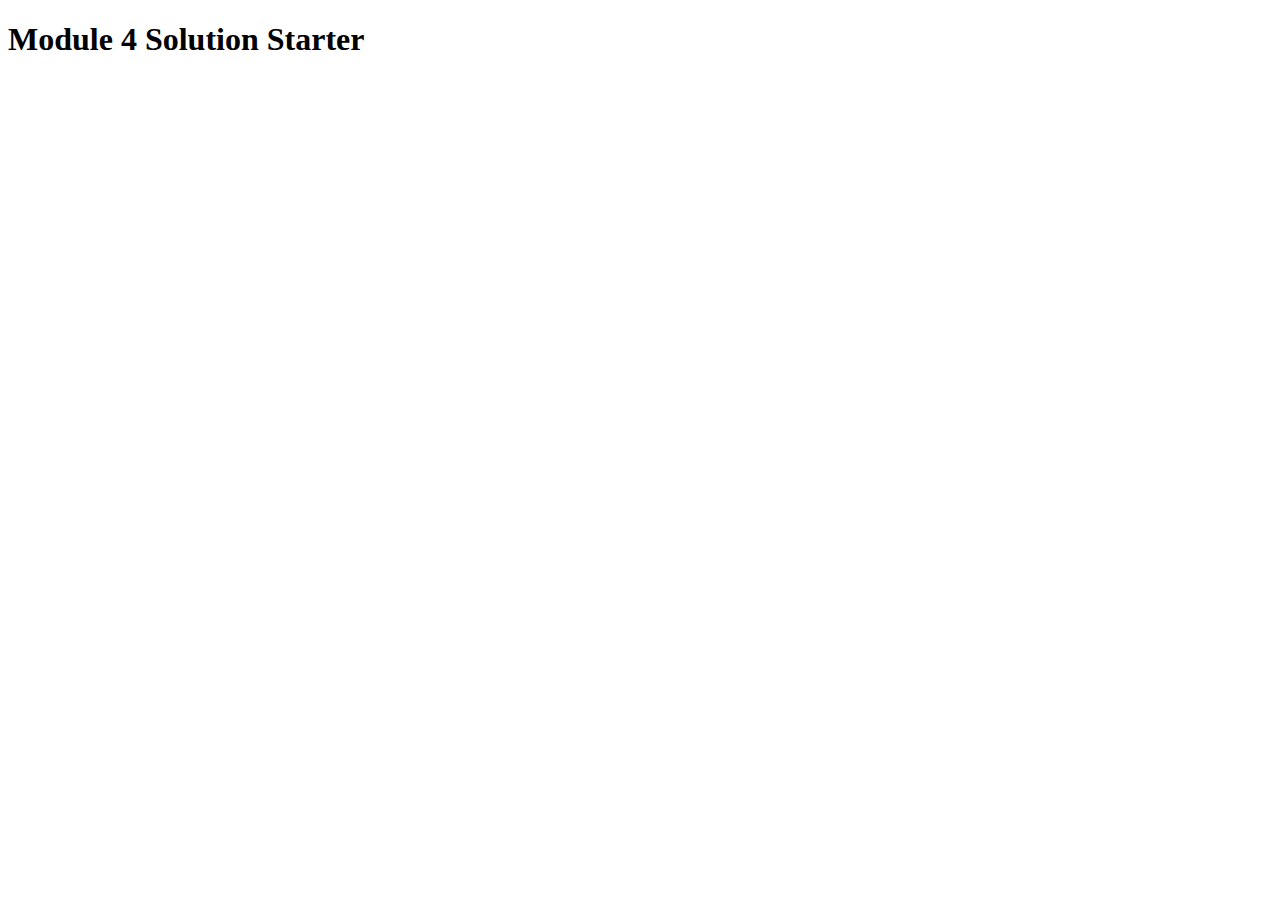
<file: module-4/index.html>
<!DOCTYPE html>
<html>
<head>
  <meta charset="utf-8">
  <title>Module 4 Solution Starter</title>
  <script>
    var names = []; // DO NOT REMOVE
  </script>
  <script src="SpeakHello.js"></script>
  <script src="SpeakGoodBye.js"></script>
  <script src="script.js"></script>
</head>
<body>
  <h1>Module 4 Solution Starter</h1>
</body>
</html>
</file>
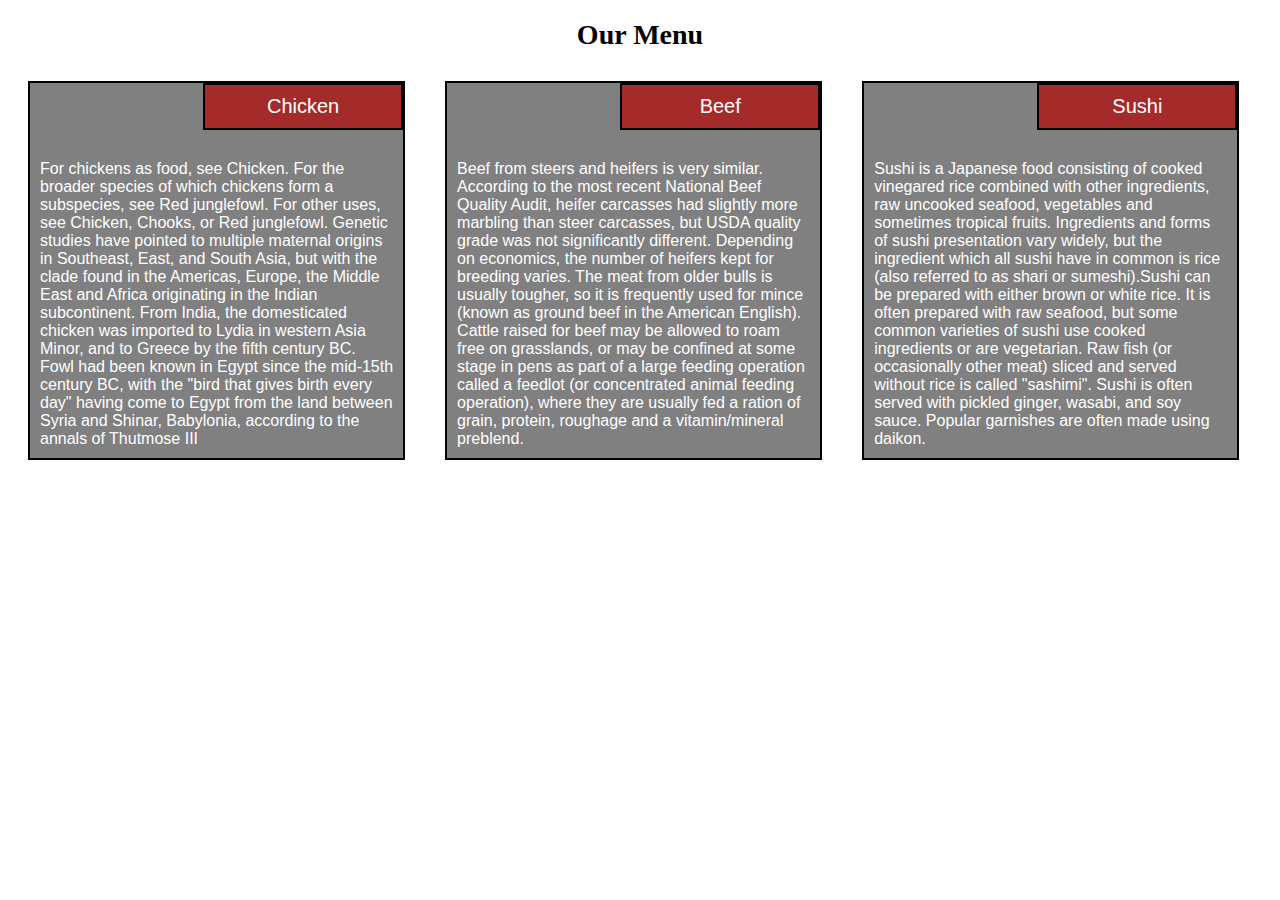
<file: module2-solution/index.html>
<!doctype html>
<html lang="en">
  <head>
    <meta charset="utf-8">
    <meta http-equiv="X-UA-Compatible" content="IE=edge">
    <meta name="viewport" content="width=device-width, initial-scale=1">
    <title>Module2_Solution</title>
    <link rel="stylesheet" href="css/Style.css">
  </head>
<body>

  <h1>Our Menu</h1>

<div class="row">
<div class="col-lg-4 col-md-6">
<div class="content">
<p class="stitle">Chicken</p>
<section>For chickens as food, see Chicken. For the broader species of which chickens form a subspecies, see Red junglefowl. For other uses, see Chicken, Chooks, or Red junglefowl. Genetic studies have pointed to multiple maternal origins in Southeast, East, and South Asia, but with the clade found in the Americas, Europe, the Middle East and Africa originating in the Indian subcontinent. From India, the domesticated chicken was imported to Lydia in western Asia Minor, and to Greece by the fifth century BC. Fowl had been known in Egypt since the mid-15th century BC, with the "bird that gives birth every day" having come to Egypt from the land between Syria and Shinar, Babylonia, according to the annals of Thutmose III</section></div>
</div>
</div>
<div class="col-lg-4 col-md-6">
<div class="content">
<p class="stitle">Beef</p>
<section>Beef from steers and heifers is very similar. According to the most recent National Beef Quality Audit, heifer carcasses had slightly more marbling than steer carcasses, but USDA quality grade was not significantly different. Depending on economics, the number of heifers kept for breeding varies. The meat from older bulls is usually tougher, so it is frequently used for mince (known as ground beef in the American English). Cattle raised for beef may be allowed to roam free on grasslands, or may be confined at some stage in pens as part of a large feeding operation called a feedlot (or concentrated animal feeding operation), where they are usually fed a ration of grain, protein, roughage and a vitamin/mineral preblend.</section></div>
</div>
</div>
<div class="col-lg-4 col-md-12">
<div class="content">
<p class="stitle">Sushi</p>
<section>Sushi is a Japanese food consisting of cooked vinegared rice combined with other ingredients, raw uncooked seafood, vegetables and sometimes tropical fruits. Ingredients and forms of sushi presentation vary widely, but the ingredient which all sushi have in common is rice (also referred to as shari or sumeshi).Sushi can be prepared with either brown or white rice. It is often prepared with raw seafood, but some common varieties of sushi use cooked ingredients or are vegetarian. Raw fish (or occasionally other meat) sliced and served without rice is called "sashimi". Sushi is often served with pickled ginger, wasabi, and soy sauce. Popular garnishes are often made using daikon.</section></div>
</div>
</div>
</div>
</body>
</html>
</file>
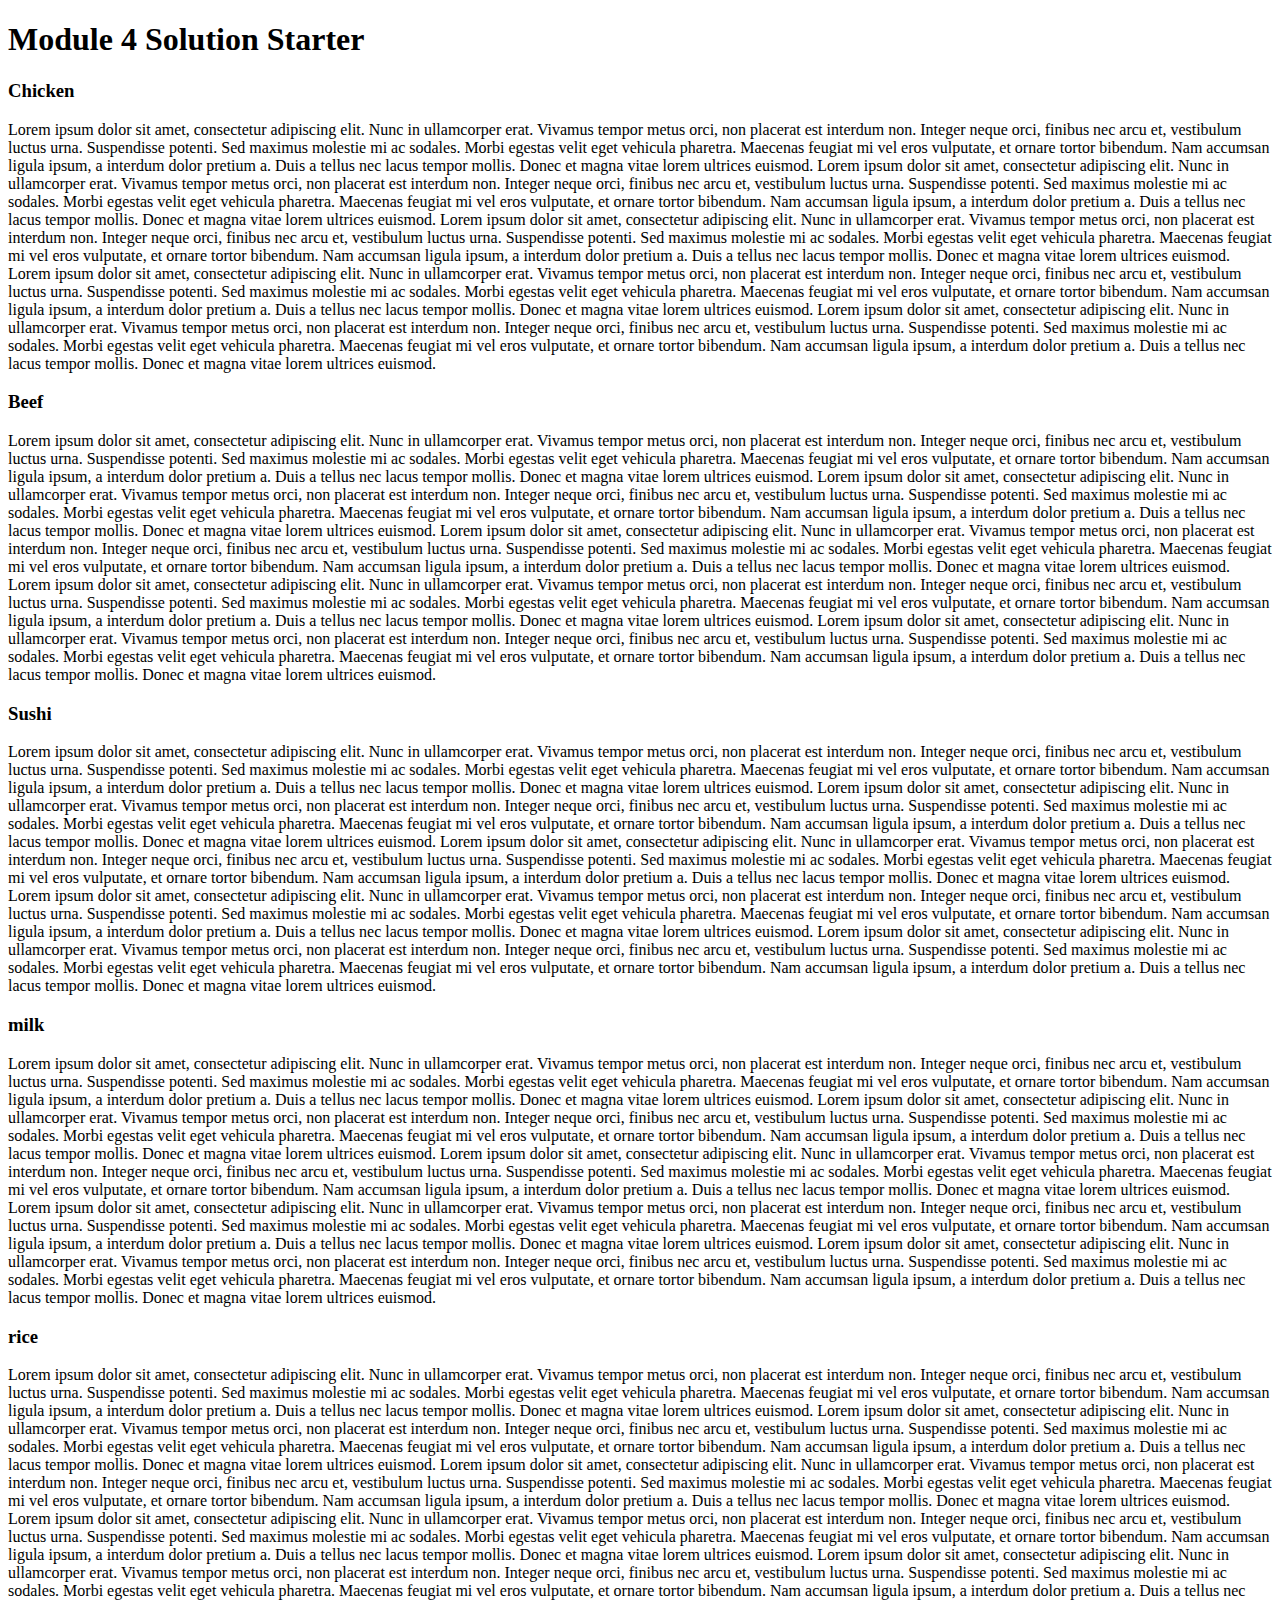
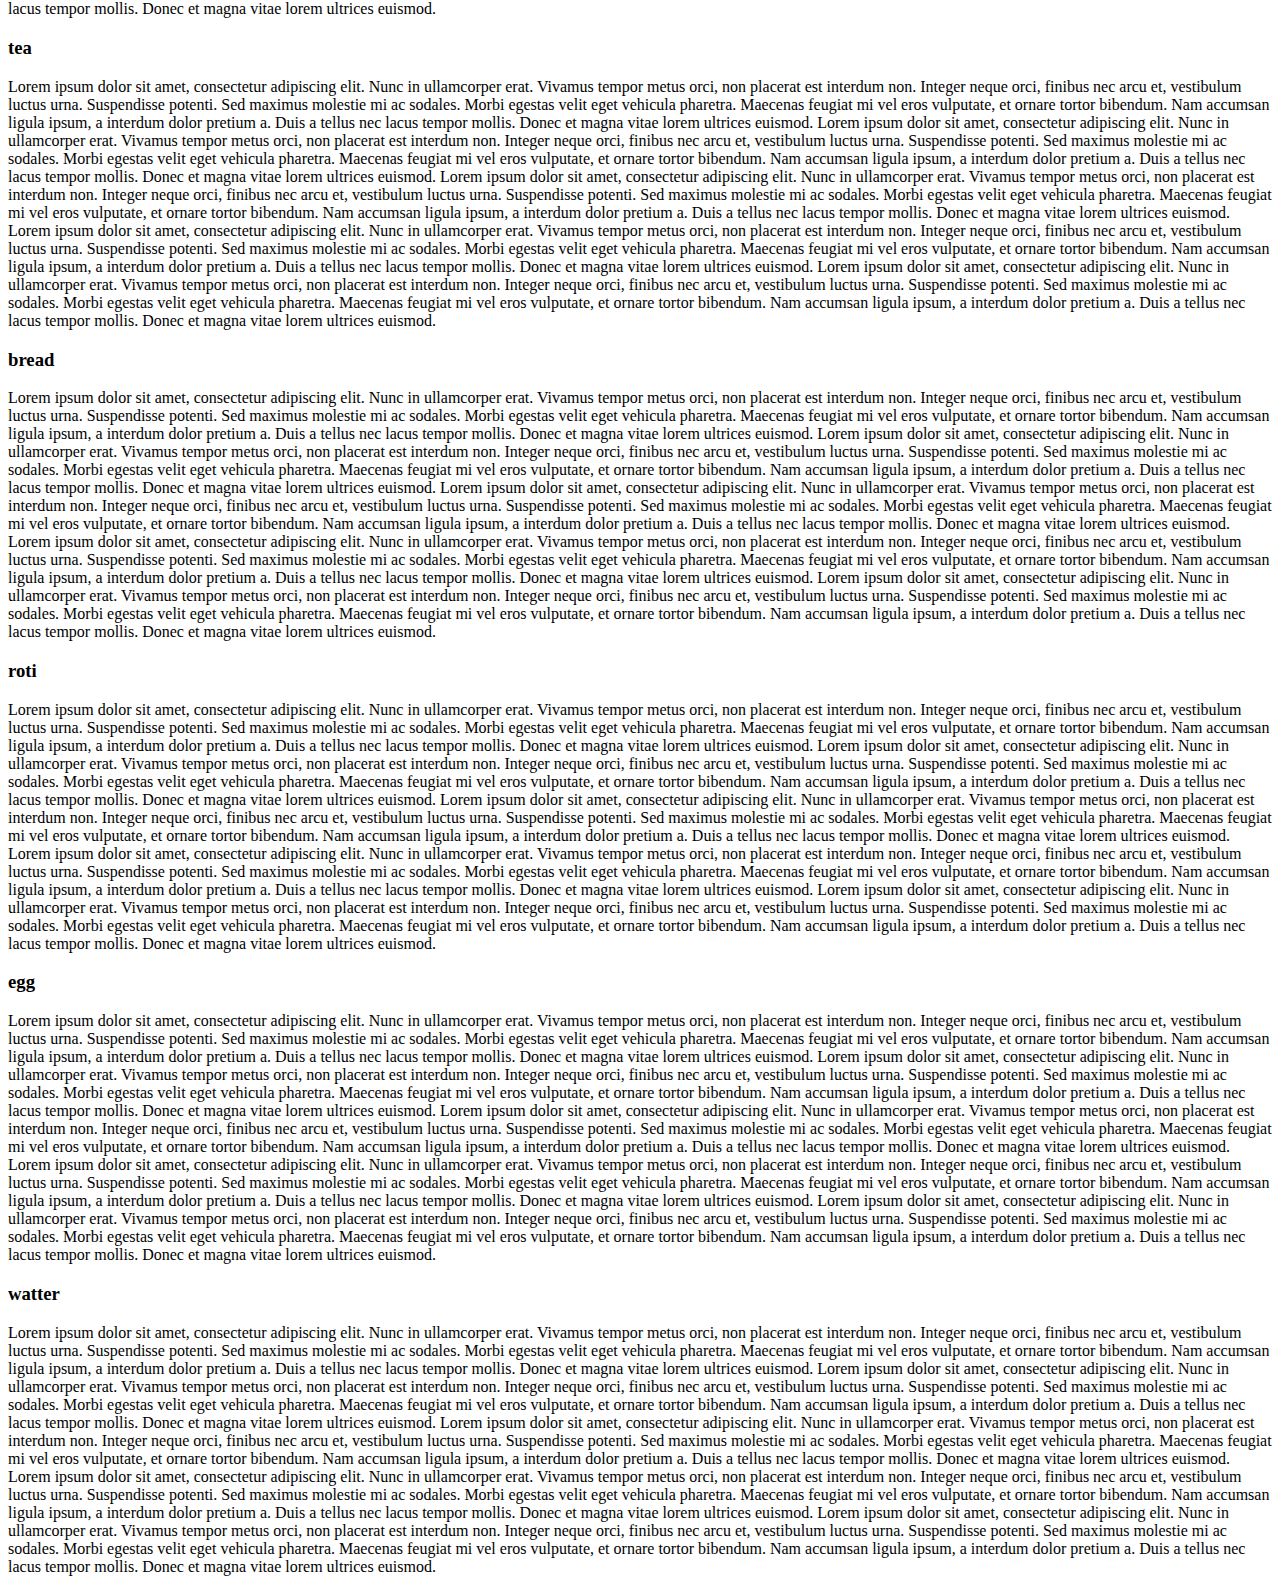
<file: module4-solution/index.html>
<!DOCTYPE html>
<html>
<head>
  <meta charset="utf-8">
  <title>Module 4 Solution Starter</title>
  <script src="SpeakHello.js"></script>
  <script src="SpeakGoodBye.js"></script>
  <script src="script.js"></script>
</head>
<body>
  <h1>Module 4 Solution Starter</h1>
  <div class="container-fluid">
    <div class="row">
      <div class="col-xs-12">
        <div class="section">
          <h3 class="text-center" id="chicken">Chicken</h3>
          Lorem ipsum dolor sit amet, consectetur adipiscing elit. Nunc in ullamcorper erat. Vivamus tempor metus orci, non placerat est interdum non. Integer neque orci, finibus nec arcu et, vestibulum luctus urna. Suspendisse potenti. Sed maximus molestie mi ac sodales. Morbi egestas velit eget vehicula pharetra. Maecenas feugiat mi vel eros vulputate, et ornare tortor bibendum. Nam accumsan ligula ipsum, a interdum dolor pretium a. Duis a tellus nec lacus tempor mollis. Donec et magna vitae lorem ultrices euismod.
          Lorem ipsum dolor sit amet, consectetur adipiscing elit. Nunc in ullamcorper erat. Vivamus tempor metus orci, non placerat est interdum non. Integer neque orci, finibus nec arcu et, vestibulum luctus urna. Suspendisse potenti. Sed maximus molestie mi ac sodales. Morbi egestas velit eget vehicula pharetra. Maecenas feugiat mi vel eros vulputate, et ornare tortor bibendum. Nam accumsan ligula ipsum, a interdum dolor pretium a. Duis a tellus nec lacus tempor mollis. Donec et magna vitae lorem ultrices euismod.
          Lorem ipsum dolor sit amet, consectetur adipiscing elit. Nunc in ullamcorper erat. Vivamus tempor metus orci, non placerat est interdum non. Integer neque orci, finibus nec arcu et, vestibulum luctus urna. Suspendisse potenti. Sed maximus molestie mi ac sodales. Morbi egestas velit eget vehicula pharetra. Maecenas feugiat mi vel eros vulputate, et ornare tortor bibendum. Nam accumsan ligula ipsum, a interdum dolor pretium a. Duis a tellus nec lacus tempor mollis. Donec et magna vitae lorem ultrices euismod.
          Lorem ipsum dolor sit amet, consectetur adipiscing elit. Nunc in ullamcorper erat. Vivamus tempor metus orci, non placerat est interdum non. Integer neque orci, finibus nec arcu et, vestibulum luctus urna. Suspendisse potenti. Sed maximus molestie mi ac sodales. Morbi egestas velit eget vehicula pharetra. Maecenas feugiat mi vel eros vulputate, et ornare tortor bibendum. Nam accumsan ligula ipsum, a interdum dolor pretium a. Duis a tellus nec lacus tempor mollis. Donec et magna vitae lorem ultrices euismod.
          Lorem ipsum dolor sit amet, consectetur adipiscing elit. Nunc in ullamcorper erat. Vivamus tempor metus orci, non placerat est interdum non. Integer neque orci, finibus nec arcu et, vestibulum luctus urna. Suspendisse potenti. Sed maximus molestie mi ac sodales. Morbi egestas velit eget vehicula pharetra. Maecenas feugiat mi vel eros vulputate, et ornare tortor bibendum. Nam accumsan ligula ipsum, a interdum dolor pretium a. Duis a tellus nec lacus tempor mollis. Donec et magna vitae lorem ultrices euismod.
        </div>
      </div>
      <div class="col-xs-12">
        <div class="section">
          <h3 class="text-center" id="beef">Beef</h3>
          Lorem ipsum dolor sit amet, consectetur adipiscing elit. Nunc in ullamcorper erat. Vivamus tempor metus orci, non placerat est interdum non. Integer neque orci, finibus nec arcu et, vestibulum luctus urna. Suspendisse potenti. Sed maximus molestie mi ac sodales. Morbi egestas velit eget vehicula pharetra. Maecenas feugiat mi vel eros vulputate, et ornare tortor bibendum. Nam accumsan ligula ipsum, a interdum dolor pretium a. Duis a tellus nec lacus tempor mollis. Donec et magna vitae lorem ultrices euismod.
          Lorem ipsum dolor sit amet, consectetur adipiscing elit. Nunc in ullamcorper erat. Vivamus tempor metus orci, non placerat est interdum non. Integer neque orci, finibus nec arcu et, vestibulum luctus urna. Suspendisse potenti. Sed maximus molestie mi ac sodales. Morbi egestas velit eget vehicula pharetra. Maecenas feugiat mi vel eros vulputate, et ornare tortor bibendum. Nam accumsan ligula ipsum, a interdum dolor pretium a. Duis a tellus nec lacus tempor mollis. Donec et magna vitae lorem ultrices euismod.
          Lorem ipsum dolor sit amet, consectetur adipiscing elit. Nunc in ullamcorper erat. Vivamus tempor metus orci, non placerat est interdum non. Integer neque orci, finibus nec arcu et, vestibulum luctus urna. Suspendisse potenti. Sed maximus molestie mi ac sodales. Morbi egestas velit eget vehicula pharetra. Maecenas feugiat mi vel eros vulputate, et ornare tortor bibendum. Nam accumsan ligula ipsum, a interdum dolor pretium a. Duis a tellus nec lacus tempor mollis. Donec et magna vitae lorem ultrices euismod.
          Lorem ipsum dolor sit amet, consectetur adipiscing elit. Nunc in ullamcorper erat. Vivamus tempor metus orci, non placerat est interdum non. Integer neque orci, finibus nec arcu et, vestibulum luctus urna. Suspendisse potenti. Sed maximus molestie mi ac sodales. Morbi egestas velit eget vehicula pharetra. Maecenas feugiat mi vel eros vulputate, et ornare tortor bibendum. Nam accumsan ligula ipsum, a interdum dolor pretium a. Duis a tellus nec lacus tempor mollis. Donec et magna vitae lorem ultrices euismod.
          Lorem ipsum dolor sit amet, consectetur adipiscing elit. Nunc in ullamcorper erat. Vivamus tempor metus orci, non placerat est interdum non. Integer neque orci, finibus nec arcu et, vestibulum luctus urna. Suspendisse potenti. Sed maximus molestie mi ac sodales. Morbi egestas velit eget vehicula pharetra. Maecenas feugiat mi vel eros vulputate, et ornare tortor bibendum. Nam accumsan ligula ipsum, a interdum dolor pretium a. Duis a tellus nec lacus tempor mollis. Donec et magna vitae lorem ultrices euismod.
        </div>
      </div>
      <div class="col-xs-12">
        <div class="section">
          <h3 class="text-center" id="sushi">Sushi</h3>
          Lorem ipsum dolor sit amet, consectetur adipiscing elit. Nunc in ullamcorper erat. Vivamus tempor metus orci, non placerat est interdum non. Integer neque orci, finibus nec arcu et, vestibulum luctus urna. Suspendisse potenti. Sed maximus molestie mi ac sodales. Morbi egestas velit eget vehicula pharetra. Maecenas feugiat mi vel eros vulputate, et ornare tortor bibendum. Nam accumsan ligula ipsum, a interdum dolor pretium a. Duis a tellus nec lacus tempor mollis. Donec et magna vitae lorem ultrices euismod.
          Lorem ipsum dolor sit amet, consectetur adipiscing elit. Nunc in ullamcorper erat. Vivamus tempor metus orci, non placerat est interdum non. Integer neque orci, finibus nec arcu et, vestibulum luctus urna. Suspendisse potenti. Sed maximus molestie mi ac sodales. Morbi egestas velit eget vehicula pharetra. Maecenas feugiat mi vel eros vulputate, et ornare tortor bibendum. Nam accumsan ligula ipsum, a interdum dolor pretium a. Duis a tellus nec lacus tempor mollis. Donec et magna vitae lorem ultrices euismod.
          Lorem ipsum dolor sit amet, consectetur adipiscing elit. Nunc in ullamcorper erat. Vivamus tempor metus orci, non placerat est interdum non. Integer neque orci, finibus nec arcu et, vestibulum luctus urna. Suspendisse potenti. Sed maximus molestie mi ac sodales. Morbi egestas velit eget vehicula pharetra. Maecenas feugiat mi vel eros vulputate, et ornare tortor bibendum. Nam accumsan ligula ipsum, a interdum dolor pretium a. Duis a tellus nec lacus tempor mollis. Donec et magna vitae lorem ultrices euismod.
          Lorem ipsum dolor sit amet, consectetur adipiscing elit. Nunc in ullamcorper erat. Vivamus tempor metus orci, non placerat est interdum non. Integer neque orci, finibus nec arcu et, vestibulum luctus urna. Suspendisse potenti. Sed maximus molestie mi ac sodales. Morbi egestas velit eget vehicula pharetra. Maecenas feugiat mi vel eros vulputate, et ornare tortor bibendum. Nam accumsan ligula ipsum, a interdum dolor pretium a. Duis a tellus nec lacus tempor mollis. Donec et magna vitae lorem ultrices euismod.
          Lorem ipsum dolor sit amet, consectetur adipiscing elit. Nunc in ullamcorper erat. Vivamus tempor metus orci, non placerat est interdum non. Integer neque orci, finibus nec arcu et, vestibulum luctus urna. Suspendisse potenti. Sed maximus molestie mi ac sodales. Morbi egestas velit eget vehicula pharetra. Maecenas feugiat mi vel eros vulputate, et ornare tortor bibendum. Nam accumsan ligula ipsum, a interdum dolor pretium a. Duis a tellus nec lacus tempor mollis. Donec et magna vitae lorem ultrices euismod.
        </div>
      </div>
    </div>
  </div>
  <div class="col-xs-12">
    <div class="section">
      <h3 class="text-center" id="beef">milk</h3>
      Lorem ipsum dolor sit amet, consectetur adipiscing elit. Nunc in ullamcorper erat. Vivamus tempor metus orci, non placerat est interdum non. Integer neque orci, finibus nec arcu et, vestibulum luctus urna. Suspendisse potenti. Sed maximus molestie mi ac sodales. Morbi egestas velit eget vehicula pharetra. Maecenas feugiat mi vel eros vulputate, et ornare tortor bibendum. Nam accumsan ligula ipsum, a interdum dolor pretium a. Duis a tellus nec lacus tempor mollis. Donec et magna vitae lorem ultrices euismod.
      Lorem ipsum dolor sit amet, consectetur adipiscing elit. Nunc in ullamcorper erat. Vivamus tempor metus orci, non placerat est interdum non. Integer neque orci, finibus nec arcu et, vestibulum luctus urna. Suspendisse potenti. Sed maximus molestie mi ac sodales. Morbi egestas velit eget vehicula pharetra. Maecenas feugiat mi vel eros vulputate, et ornare tortor bibendum. Nam accumsan ligula ipsum, a interdum dolor pretium a. Duis a tellus nec lacus tempor mollis. Donec et magna vitae lorem ultrices euismod.
      Lorem ipsum dolor sit amet, consectetur adipiscing elit. Nunc in ullamcorper erat. Vivamus tempor metus orci, non placerat est interdum non. Integer neque orci, finibus nec arcu et, vestibulum luctus urna. Suspendisse potenti. Sed maximus molestie mi ac sodales. Morbi egestas velit eget vehicula pharetra. Maecenas feugiat mi vel eros vulputate, et ornare tortor bibendum. Nam accumsan ligula ipsum, a interdum dolor pretium a. Duis a tellus nec lacus tempor mollis. Donec et magna vitae lorem ultrices euismod.
      Lorem ipsum dolor sit amet, consectetur adipiscing elit. Nunc in ullamcorper erat. Vivamus tempor metus orci, non placerat est interdum non. Integer neque orci, finibus nec arcu et, vestibulum luctus urna. Suspendisse potenti. Sed maximus molestie mi ac sodales. Morbi egestas velit eget vehicula pharetra. Maecenas feugiat mi vel eros vulputate, et ornare tortor bibendum. Nam accumsan ligula ipsum, a interdum dolor pretium a. Duis a tellus nec lacus tempor mollis. Donec et magna vitae lorem ultrices euismod.
      Lorem ipsum dolor sit amet, consectetur adipiscing elit. Nunc in ullamcorper erat. Vivamus tempor metus orci, non placerat est interdum non. Integer neque orci, finibus nec arcu et, vestibulum luctus urna. Suspendisse potenti. Sed maximus molestie mi ac sodales. Morbi egestas velit eget vehicula pharetra. Maecenas feugiat mi vel eros vulputate, et ornare tortor bibendum. Nam accumsan ligula ipsum, a interdum dolor pretium a. Duis a tellus nec lacus tempor mollis. Donec et magna vitae lorem ultrices euismod.
    </div>
  </div>
  <div class="col-xs-12">
    <div class="section">
      <h3 class="text-center" id="beef">rice</h3>
      Lorem ipsum dolor sit amet, consectetur adipiscing elit. Nunc in ullamcorper erat. Vivamus tempor metus orci, non placerat est interdum non. Integer neque orci, finibus nec arcu et, vestibulum luctus urna. Suspendisse potenti. Sed maximus molestie mi ac sodales. Morbi egestas velit eget vehicula pharetra. Maecenas feugiat mi vel eros vulputate, et ornare tortor bibendum. Nam accumsan ligula ipsum, a interdum dolor pretium a. Duis a tellus nec lacus tempor mollis. Donec et magna vitae lorem ultrices euismod.
      Lorem ipsum dolor sit amet, consectetur adipiscing elit. Nunc in ullamcorper erat. Vivamus tempor metus orci, non placerat est interdum non. Integer neque orci, finibus nec arcu et, vestibulum luctus urna. Suspendisse potenti. Sed maximus molestie mi ac sodales. Morbi egestas velit eget vehicula pharetra. Maecenas feugiat mi vel eros vulputate, et ornare tortor bibendum. Nam accumsan ligula ipsum, a interdum dolor pretium a. Duis a tellus nec lacus tempor mollis. Donec et magna vitae lorem ultrices euismod.
      Lorem ipsum dolor sit amet, consectetur adipiscing elit. Nunc in ullamcorper erat. Vivamus tempor metus orci, non placerat est interdum non. Integer neque orci, finibus nec arcu et, vestibulum luctus urna. Suspendisse potenti. Sed maximus molestie mi ac sodales. Morbi egestas velit eget vehicula pharetra. Maecenas feugiat mi vel eros vulputate, et ornare tortor bibendum. Nam accumsan ligula ipsum, a interdum dolor pretium a. Duis a tellus nec lacus tempor mollis. Donec et magna vitae lorem ultrices euismod.
      Lorem ipsum dolor sit amet, consectetur adipiscing elit. Nunc in ullamcorper erat. Vivamus tempor metus orci, non placerat est interdum non. Integer neque orci, finibus nec arcu et, vestibulum luctus urna. Suspendisse potenti. Sed maximus molestie mi ac sodales. Morbi egestas velit eget vehicula pharetra. Maecenas feugiat mi vel eros vulputate, et ornare tortor bibendum. Nam accumsan ligula ipsum, a interdum dolor pretium a. Duis a tellus nec lacus tempor mollis. Donec et magna vitae lorem ultrices euismod.
      Lorem ipsum dolor sit amet, consectetur adipiscing elit. Nunc in ullamcorper erat. Vivamus tempor metus orci, non placerat est interdum non. Integer neque orci, finibus nec arcu et, vestibulum luctus urna. Suspendisse potenti. Sed maximus molestie mi ac sodales. Morbi egestas velit eget vehicula pharetra. Maecenas feugiat mi vel eros vulputate, et ornare tortor bibendum. Nam accumsan ligula ipsum, a interdum dolor pretium a. Duis a tellus nec lacus tempor mollis. Donec et magna vitae lorem ultrices euismod.
    </div>
  </div>
  <div class="col-xs-12">
    <div class="section">
      <h3 class="text-center" id="beef">tea</h3>
      Lorem ipsum dolor sit amet, consectetur adipiscing elit. Nunc in ullamcorper erat. Vivamus tempor metus orci, non placerat est interdum non. Integer neque orci, finibus nec arcu et, vestibulum luctus urna. Suspendisse potenti. Sed maximus molestie mi ac sodales. Morbi egestas velit eget vehicula pharetra. Maecenas feugiat mi vel eros vulputate, et ornare tortor bibendum. Nam accumsan ligula ipsum, a interdum dolor pretium a. Duis a tellus nec lacus tempor mollis. Donec et magna vitae lorem ultrices euismod.
      Lorem ipsum dolor sit amet, consectetur adipiscing elit. Nunc in ullamcorper erat. Vivamus tempor metus orci, non placerat est interdum non. Integer neque orci, finibus nec arcu et, vestibulum luctus urna. Suspendisse potenti. Sed maximus molestie mi ac sodales. Morbi egestas velit eget vehicula pharetra. Maecenas feugiat mi vel eros vulputate, et ornare tortor bibendum. Nam accumsan ligula ipsum, a interdum dolor pretium a. Duis a tellus nec lacus tempor mollis. Donec et magna vitae lorem ultrices euismod.
      Lorem ipsum dolor sit amet, consectetur adipiscing elit. Nunc in ullamcorper erat. Vivamus tempor metus orci, non placerat est interdum non. Integer neque orci, finibus nec arcu et, vestibulum luctus urna. Suspendisse potenti. Sed maximus molestie mi ac sodales. Morbi egestas velit eget vehicula pharetra. Maecenas feugiat mi vel eros vulputate, et ornare tortor bibendum. Nam accumsan ligula ipsum, a interdum dolor pretium a. Duis a tellus nec lacus tempor mollis. Donec et magna vitae lorem ultrices euismod.
      Lorem ipsum dolor sit amet, consectetur adipiscing elit. Nunc in ullamcorper erat. Vivamus tempor metus orci, non placerat est interdum non. Integer neque orci, finibus nec arcu et, vestibulum luctus urna. Suspendisse potenti. Sed maximus molestie mi ac sodales. Morbi egestas velit eget vehicula pharetra. Maecenas feugiat mi vel eros vulputate, et ornare tortor bibendum. Nam accumsan ligula ipsum, a interdum dolor pretium a. Duis a tellus nec lacus tempor mollis. Donec et magna vitae lorem ultrices euismod.
      Lorem ipsum dolor sit amet, consectetur adipiscing elit. Nunc in ullamcorper erat. Vivamus tempor metus orci, non placerat est interdum non. Integer neque orci, finibus nec arcu et, vestibulum luctus urna. Suspendisse potenti. Sed maximus molestie mi ac sodales. Morbi egestas velit eget vehicula pharetra. Maecenas feugiat mi vel eros vulputate, et ornare tortor bibendum. Nam accumsan ligula ipsum, a interdum dolor pretium a. Duis a tellus nec lacus tempor mollis. Donec et magna vitae lorem ultrices euismod.
    </div>
  </div>
  <div class="col-xs-12">
    <div class="section">
      <h3 class="text-center" id="beef">bread</h3>
      Lorem ipsum dolor sit amet, consectetur adipiscing elit. Nunc in ullamcorper erat. Vivamus tempor metus orci, non placerat est interdum non. Integer neque orci, finibus nec arcu et, vestibulum luctus urna. Suspendisse potenti. Sed maximus molestie mi ac sodales. Morbi egestas velit eget vehicula pharetra. Maecenas feugiat mi vel eros vulputate, et ornare tortor bibendum. Nam accumsan ligula ipsum, a interdum dolor pretium a. Duis a tellus nec lacus tempor mollis. Donec et magna vitae lorem ultrices euismod.
      Lorem ipsum dolor sit amet, consectetur adipiscing elit. Nunc in ullamcorper erat. Vivamus tempor metus orci, non placerat est interdum non. Integer neque orci, finibus nec arcu et, vestibulum luctus urna. Suspendisse potenti. Sed maximus molestie mi ac sodales. Morbi egestas velit eget vehicula pharetra. Maecenas feugiat mi vel eros vulputate, et ornare tortor bibendum. Nam accumsan ligula ipsum, a interdum dolor pretium a. Duis a tellus nec lacus tempor mollis. Donec et magna vitae lorem ultrices euismod.
      Lorem ipsum dolor sit amet, consectetur adipiscing elit. Nunc in ullamcorper erat. Vivamus tempor metus orci, non placerat est interdum non. Integer neque orci, finibus nec arcu et, vestibulum luctus urna. Suspendisse potenti. Sed maximus molestie mi ac sodales. Morbi egestas velit eget vehicula pharetra. Maecenas feugiat mi vel eros vulputate, et ornare tortor bibendum. Nam accumsan ligula ipsum, a interdum dolor pretium a. Duis a tellus nec lacus tempor mollis. Donec et magna vitae lorem ultrices euismod.
      Lorem ipsum dolor sit amet, consectetur adipiscing elit. Nunc in ullamcorper erat. Vivamus tempor metus orci, non placerat est interdum non. Integer neque orci, finibus nec arcu et, vestibulum luctus urna. Suspendisse potenti. Sed maximus molestie mi ac sodales. Morbi egestas velit eget vehicula pharetra. Maecenas feugiat mi vel eros vulputate, et ornare tortor bibendum. Nam accumsan ligula ipsum, a interdum dolor pretium a. Duis a tellus nec lacus tempor mollis. Donec et magna vitae lorem ultrices euismod.
      Lorem ipsum dolor sit amet, consectetur adipiscing elit. Nunc in ullamcorper erat. Vivamus tempor metus orci, non placerat est interdum non. Integer neque orci, finibus nec arcu et, vestibulum luctus urna. Suspendisse potenti. Sed maximus molestie mi ac sodales. Morbi egestas velit eget vehicula pharetra. Maecenas feugiat mi vel eros vulputate, et ornare tortor bibendum. Nam accumsan ligula ipsum, a interdum dolor pretium a. Duis a tellus nec lacus tempor mollis. Donec et magna vitae lorem ultrices euismod.
    </div>
  </div>
  <div class="col-xs-12">
    <div class="section">
      <h3 class="text-center" id="beef">roti</h3>
      Lorem ipsum dolor sit amet, consectetur adipiscing elit. Nunc in ullamcorper erat. Vivamus tempor metus orci, non placerat est interdum non. Integer neque orci, finibus nec arcu et, vestibulum luctus urna. Suspendisse potenti. Sed maximus molestie mi ac sodales. Morbi egestas velit eget vehicula pharetra. Maecenas feugiat mi vel eros vulputate, et ornare tortor bibendum. Nam accumsan ligula ipsum, a interdum dolor pretium a. Duis a tellus nec lacus tempor mollis. Donec et magna vitae lorem ultrices euismod.
      Lorem ipsum dolor sit amet, consectetur adipiscing elit. Nunc in ullamcorper erat. Vivamus tempor metus orci, non placerat est interdum non. Integer neque orci, finibus nec arcu et, vestibulum luctus urna. Suspendisse potenti. Sed maximus molestie mi ac sodales. Morbi egestas velit eget vehicula pharetra. Maecenas feugiat mi vel eros vulputate, et ornare tortor bibendum. Nam accumsan ligula ipsum, a interdum dolor pretium a. Duis a tellus nec lacus tempor mollis. Donec et magna vitae lorem ultrices euismod.
      Lorem ipsum dolor sit amet, consectetur adipiscing elit. Nunc in ullamcorper erat. Vivamus tempor metus orci, non placerat est interdum non. Integer neque orci, finibus nec arcu et, vestibulum luctus urna. Suspendisse potenti. Sed maximus molestie mi ac sodales. Morbi egestas velit eget vehicula pharetra. Maecenas feugiat mi vel eros vulputate, et ornare tortor bibendum. Nam accumsan ligula ipsum, a interdum dolor pretium a. Duis a tellus nec lacus tempor mollis. Donec et magna vitae lorem ultrices euismod.
      Lorem ipsum dolor sit amet, consectetur adipiscing elit. Nunc in ullamcorper erat. Vivamus tempor metus orci, non placerat est interdum non. Integer neque orci, finibus nec arcu et, vestibulum luctus urna. Suspendisse potenti. Sed maximus molestie mi ac sodales. Morbi egestas velit eget vehicula pharetra. Maecenas feugiat mi vel eros vulputate, et ornare tortor bibendum. Nam accumsan ligula ipsum, a interdum dolor pretium a. Duis a tellus nec lacus tempor mollis. Donec et magna vitae lorem ultrices euismod.
      Lorem ipsum dolor sit amet, consectetur adipiscing elit. Nunc in ullamcorper erat. Vivamus tempor metus orci, non placerat est interdum non. Integer neque orci, finibus nec arcu et, vestibulum luctus urna. Suspendisse potenti. Sed maximus molestie mi ac sodales. Morbi egestas velit eget vehicula pharetra. Maecenas feugiat mi vel eros vulputate, et ornare tortor bibendum. Nam accumsan ligula ipsum, a interdum dolor pretium a. Duis a tellus nec lacus tempor mollis. Donec et magna vitae lorem ultrices euismod.
    </div>
  </div>
  <div class="col-xs-12">
    <div class="section">
      <h3 class="text-center" id="beef">egg</h3>
      Lorem ipsum dolor sit amet, consectetur adipiscing elit. Nunc in ullamcorper erat. Vivamus tempor metus orci, non placerat est interdum non. Integer neque orci, finibus nec arcu et, vestibulum luctus urna. Suspendisse potenti. Sed maximus molestie mi ac sodales. Morbi egestas velit eget vehicula pharetra. Maecenas feugiat mi vel eros vulputate, et ornare tortor bibendum. Nam accumsan ligula ipsum, a interdum dolor pretium a. Duis a tellus nec lacus tempor mollis. Donec et magna vitae lorem ultrices euismod.
      Lorem ipsum dolor sit amet, consectetur adipiscing elit. Nunc in ullamcorper erat. Vivamus tempor metus orci, non placerat est interdum non. Integer neque orci, finibus nec arcu et, vestibulum luctus urna. Suspendisse potenti. Sed maximus molestie mi ac sodales. Morbi egestas velit eget vehicula pharetra. Maecenas feugiat mi vel eros vulputate, et ornare tortor bibendum. Nam accumsan ligula ipsum, a interdum dolor pretium a. Duis a tellus nec lacus tempor mollis. Donec et magna vitae lorem ultrices euismod.
      Lorem ipsum dolor sit amet, consectetur adipiscing elit. Nunc in ullamcorper erat. Vivamus tempor metus orci, non placerat est interdum non. Integer neque orci, finibus nec arcu et, vestibulum luctus urna. Suspendisse potenti. Sed maximus molestie mi ac sodales. Morbi egestas velit eget vehicula pharetra. Maecenas feugiat mi vel eros vulputate, et ornare tortor bibendum. Nam accumsan ligula ipsum, a interdum dolor pretium a. Duis a tellus nec lacus tempor mollis. Donec et magna vitae lorem ultrices euismod.
      Lorem ipsum dolor sit amet, consectetur adipiscing elit. Nunc in ullamcorper erat. Vivamus tempor metus orci, non placerat est interdum non. Integer neque orci, finibus nec arcu et, vestibulum luctus urna. Suspendisse potenti. Sed maximus molestie mi ac sodales. Morbi egestas velit eget vehicula pharetra. Maecenas feugiat mi vel eros vulputate, et ornare tortor bibendum. Nam accumsan ligula ipsum, a interdum dolor pretium a. Duis a tellus nec lacus tempor mollis. Donec et magna vitae lorem ultrices euismod.
      Lorem ipsum dolor sit amet, consectetur adipiscing elit. Nunc in ullamcorper erat. Vivamus tempor metus orci, non placerat est interdum non. Integer neque orci, finibus nec arcu et, vestibulum luctus urna. Suspendisse potenti. Sed maximus molestie mi ac sodales. Morbi egestas velit eget vehicula pharetra. Maecenas feugiat mi vel eros vulputate, et ornare tortor bibendum. Nam accumsan ligula ipsum, a interdum dolor pretium a. Duis a tellus nec lacus tempor mollis. Donec et magna vitae lorem ultrices euismod.
    </div>
  </div>
  <div class="col-xs-12">
    <div class="section">
      <h3 class="text-center" id="beef">watter</h3>
      Lorem ipsum dolor sit amet, consectetur adipiscing elit. Nunc in ullamcorper erat. Vivamus tempor metus orci, non placerat est interdum non. Integer neque orci, finibus nec arcu et, vestibulum luctus urna. Suspendisse potenti. Sed maximus molestie mi ac sodales. Morbi egestas velit eget vehicula pharetra. Maecenas feugiat mi vel eros vulputate, et ornare tortor bibendum. Nam accumsan ligula ipsum, a interdum dolor pretium a. Duis a tellus nec lacus tempor mollis. Donec et magna vitae lorem ultrices euismod.
      Lorem ipsum dolor sit amet, consectetur adipiscing elit. Nunc in ullamcorper erat. Vivamus tempor metus orci, non placerat est interdum non. Integer neque orci, finibus nec arcu et, vestibulum luctus urna. Suspendisse potenti. Sed maximus molestie mi ac sodales. Morbi egestas velit eget vehicula pharetra. Maecenas feugiat mi vel eros vulputate, et ornare tortor bibendum. Nam accumsan ligula ipsum, a interdum dolor pretium a. Duis a tellus nec lacus tempor mollis. Donec et magna vitae lorem ultrices euismod.
      Lorem ipsum dolor sit amet, consectetur adipiscing elit. Nunc in ullamcorper erat. Vivamus tempor metus orci, non placerat est interdum non. Integer neque orci, finibus nec arcu et, vestibulum luctus urna. Suspendisse potenti. Sed maximus molestie mi ac sodales. Morbi egestas velit eget vehicula pharetra. Maecenas feugiat mi vel eros vulputate, et ornare tortor bibendum. Nam accumsan ligula ipsum, a interdum dolor pretium a. Duis a tellus nec lacus tempor mollis. Donec et magna vitae lorem ultrices euismod.
      Lorem ipsum dolor sit amet, consectetur adipiscing elit. Nunc in ullamcorper erat. Vivamus tempor metus orci, non placerat est interdum non. Integer neque orci, finibus nec arcu et, vestibulum luctus urna. Suspendisse potenti. Sed maximus molestie mi ac sodales. Morbi egestas velit eget vehicula pharetra. Maecenas feugiat mi vel eros vulputate, et ornare tortor bibendum. Nam accumsan ligula ipsum, a interdum dolor pretium a. Duis a tellus nec lacus tempor mollis. Donec et magna vitae lorem ultrices euismod.
      Lorem ipsum dolor sit amet, consectetur adipiscing elit. Nunc in ullamcorper erat. Vivamus tempor metus orci, non placerat est interdum non. Integer neque orci, finibus nec arcu et, vestibulum luctus urna. Suspendisse potenti. Sed maximus molestie mi ac sodales. Morbi egestas velit eget vehicula pharetra. Maecenas feugiat mi vel eros vulputate, et ornare tortor bibendum. Nam accumsan ligula ipsum, a interdum dolor pretium a. Duis a tellus nec lacus tempor mollis. Donec et magna vitae lorem ultrices euismod.
    </div>
  </div>

</body>
</html>
</file>
<file: module2-solution/css/Style.css>
* {
    box-sizing: border-box;
  }
  
  .stitle{
    background-color: #A52A2A;
    float: right;
    font-size: 125%;
    margin-top: 0px;
    padding: 10px;
    border: 2px solid black;
    width: 200px;
  }
  .content{
    position: relative;
    border: 2px solid black;
    background-color: gray;
    width: auto;
    height: auto;
    margin-right: 20px;
    margin-left: 20px;
    font-family: Helvetica;
    color: white;
    text-align: center;
  }
  h1 {
    margin-bottom: 30px;
    font-size: 175%;
    width : 100%;
    text-align: center;
  }
  section{
    clear: right;
    text-align: left;
    padding: 10px;
  }
  
  /* Simple Responsive Framework. */
  .row {
    width: 100%;
    padding: 0px;
  }
  div{
    margin-bottom: 15px;
  }
  
  /********** Large devices only **********/
  @media (min-width: 992px) {
    .col-lg-1, .col-lg-2, .col-lg-3, .col-lg-4, .col-lg-5, .col-lg-6, .col-lg-7, .col-lg-8, .col-lg-9, .col-lg-10, .col-lg-11, .col-lg-12 {
      float: left;
    }
    .col-lg-1 {
      width: 8.33%;
    }
    .col-lg-2 {
      width: 16.66%;
    }
    .col-lg-3 {
      width: 25%;
    }
    .col-lg-4 {
      width: 33%;
    }
    .col-lg-5 {
      width: 41.66%;
    }
    .col-lg-6 {
      width: 50%;
    }
    .col-lg-7 {
      width: 58.33%;
    }
    .col-lg-8 {
      width: 66.66%;
    }
    .col-lg-9 {
      width: 74.99%;
    }
    .col-lg-10 {
      width: 83.33%;
    }
    .col-lg-11 {
      width: 91.66%;
    }
    .col-lg-12 {
      width: 100%;
    }
  }
  
  /********** Medium devices only **********/
  @media (min-width: 768px) and (max-width: 991px) {
    .col-md-1, .col-md-2, .col-md-3, .col-md-4, .col-md-5, .col-md-6, .col-md-7, .col-md-8, .col-md-9, .col-md-10, .col-md-11, .col-md-12 {
      float: left;
    }
    .col-md-1 {
      width: 8.33%;
    }
    .col-md-2 {
      width: 16.66%;
    }
    .col-md-3 {
      width: 25%;
    }
    .col-md-4 {
      width: 33%;
    }
    .col-md-5 {
      width: 41.66%;
    }
    .col-md-6 {
      width: 50%;
    }
    .col-md-7 {
      width: 58.33%;
    }
    .col-md-8 {
      width: 66.66%;
    }
    .col-md-9 {
      width: 74.99%;
    }
    .col-md-10 {
      width: 83.33%;
    }
    .col-md-11 {
      width: 91.66%;
    }
    .col-md-12 {
      width: 100%;
    }
  }
</file>
